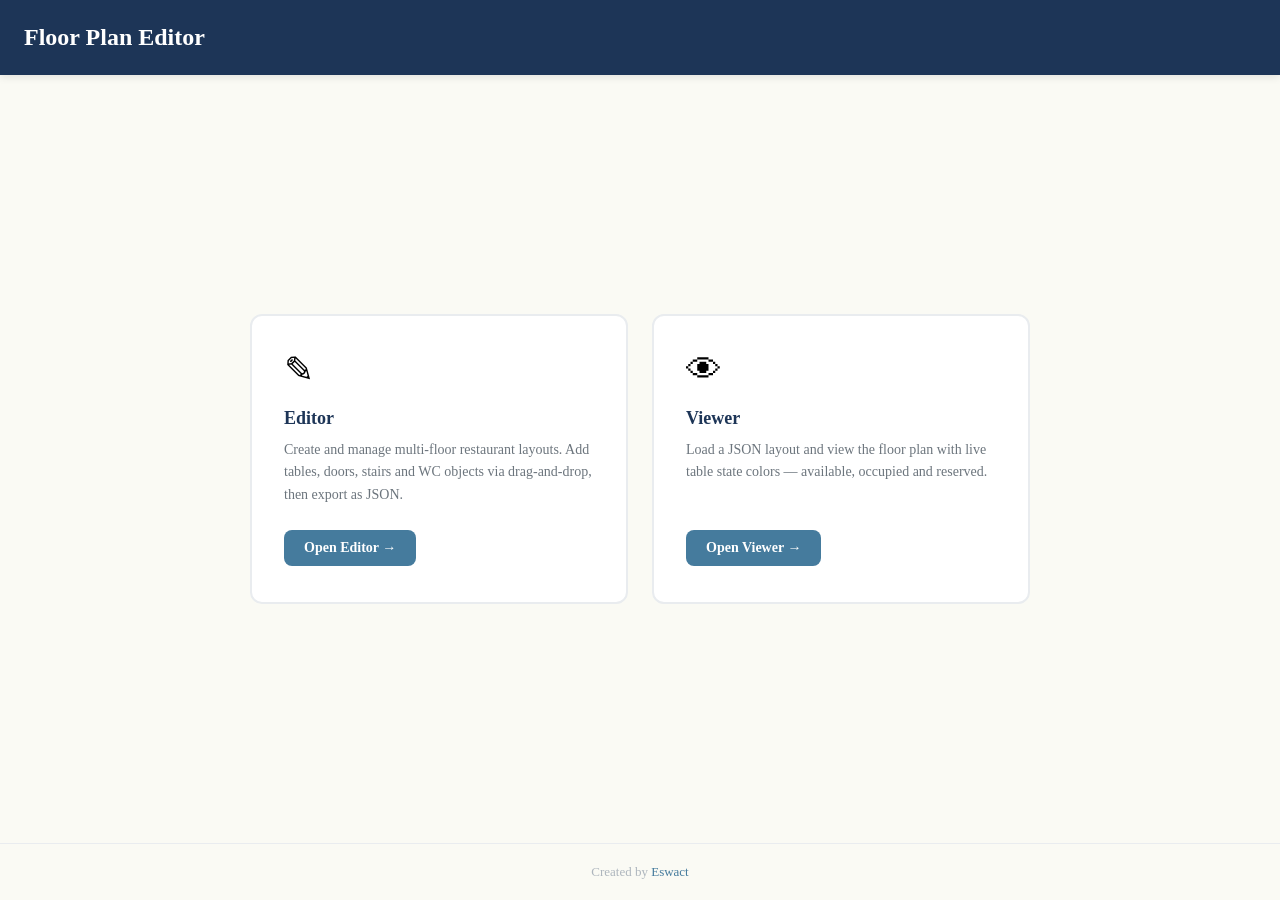
<file: index.html>
<!DOCTYPE html>
<html lang="en">
<head>
  <meta charset="UTF-8" />
  <meta name="viewport" content="width=device-width, initial-scale=1.0" />
  <title>Floor Plan Editor</title>
  <link rel="stylesheet" href="src/shared/global.css" />
  <style>
    .landing-body {
      min-height: 100vh;
      display: flex;
      flex-direction: column;
    }

    .landing-main {
      flex: 1;
      display: flex;
      align-items: center;
      justify-content: center;
      padding: 60px 24px;
    }

    .landing-grid {
      display: grid;
      grid-template-columns: 1fr 1fr;
      gap: 24px;
      width: 100%;
      max-width: 780px;
    }

    .landing-card {
      display: flex;
      flex-direction: column;
      background: white;
      border: 2px solid var(--border-color);
      border-radius: 12px;
      padding: 36px 32px;
      text-decoration: none;
      color: inherit;
      transition: box-shadow 0.2s, transform 0.2s, border-color 0.2s;
    }

    .landing-card:hover {
      border-color: var(--primary-color);
      box-shadow: 0 8px 24px rgba(0, 0, 0, 0.1);
      transform: translateY(-2px);
    }

    .landing-card-icon {
      font-size: 36px;
      margin-bottom: 20px;
      line-height: 1;
    }

    .landing-card-title {
      font-size: 18px;
      font-weight: 700;
      color: var(--dark-color);
      margin-bottom: 10px;
    }

    .landing-card-desc {
      font-size: 14px;
      color: #6c757d;
      line-height: 1.6;
      flex: 1;
    }

    .landing-card-action {
      display: inline-block;
      margin-top: 24px;
      padding: 10px 20px;
      background: var(--primary-color);
      color: white;
      border-radius: 8px;
      font-size: 14px;
      font-weight: 600;
      align-self: flex-start;
    }

    .landing-card:hover .landing-card-action {
      opacity: 0.9;
    }

    .landing-footer {
      text-align: center;
      padding: 20px;
      font-size: 13px;
      color: #adb5bd;
      border-top: 1px solid var(--border-color);
    }

    .landing-footer a {
      color: var(--primary-color);
      text-decoration: none;
    }

    @media (max-width: 560px) {
      .landing-grid {
        grid-template-columns: 1fr;
      }
    }
  </style>
</head>
<body class="landing-body">

  <div class="header">
    <h1>Floor Plan Editor</h1>
  </div>

  <main class="landing-main">
    <div class="landing-grid">

      <a class="landing-card" href="src/modules/create-floor-plan/index.html">
        <div class="landing-card-icon">&#9998;</div>
        <div class="landing-card-title">Editor</div>
        <p class="landing-card-desc">
          Create and manage multi-floor restaurant layouts. Add tables, doors, stairs and WC objects via drag-and-drop, then export as JSON.
        </p>
        <span class="landing-card-action">Open Editor &rarr;</span>
      </a>

      <a class="landing-card" href="src/modules/show-floor-plan/index.html">
        <div class="landing-card-icon">&#128065;</div>
        <div class="landing-card-title">Viewer</div>
        <p class="landing-card-desc">
          Load a JSON layout and view the floor plan with live table state colors — available, occupied and reserved.
        </p>
        <span class="landing-card-action">Open Viewer &rarr;</span>
      </a>

    </div>
  </main>

  <footer class="landing-footer">
    Created by <a href="https://github.com/eswact" target="_blank" rel="noopener noreferrer">Eswact</a>
  </footer>

</body>
</html>
</file>
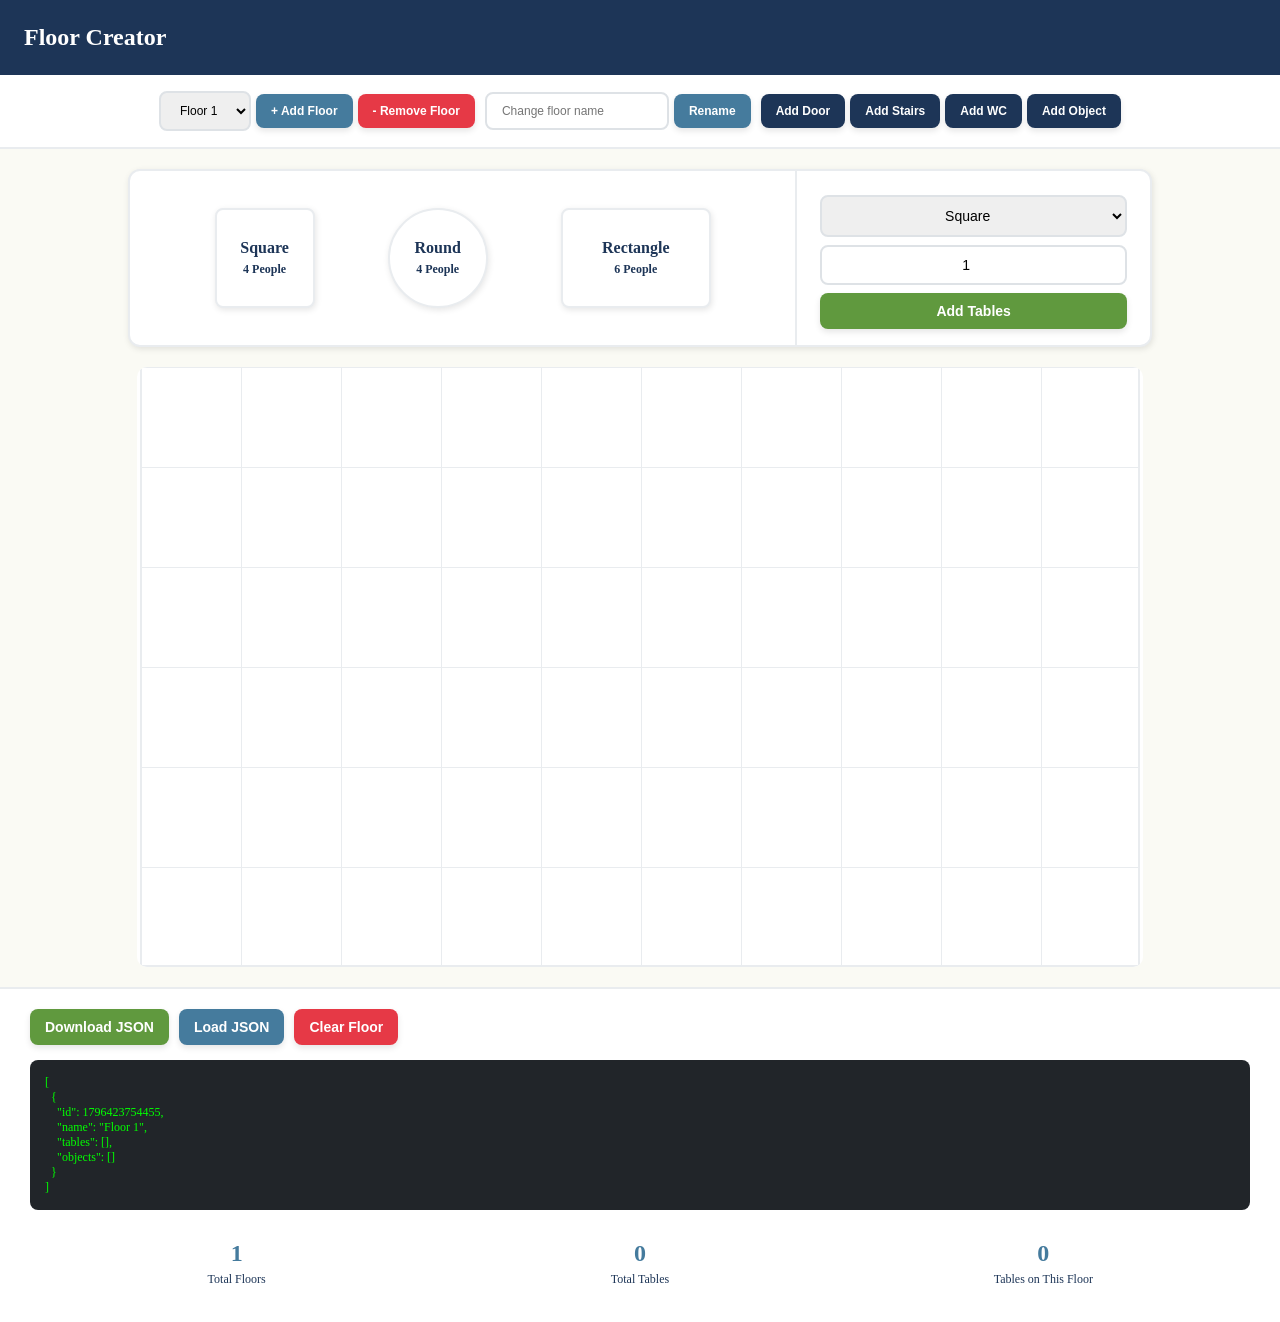
<file: src/modules/create-floor-plan/index.html>
<!DOCTYPE html>
<html lang="en">
  <head>
    <meta charset="UTF-8" />
    <meta name="viewport" content="width=device-width, initial-scale=1.0" />
    <title>Floor Creator</title>
    <link rel="stylesheet" href="../../shared/global.css" />
    <link rel="stylesheet" href="style.css" />
  </head>
  <body>
    <main class="main-container">
        <div class="header">
            <h1>Floor Creator</h1>
        </div>

        <div class="controls">
            <div class="control-group">
                <label>Floor:</label>
                <select id="floorSelect"></select>
                <button id="addFloorBtn">+ Add Floor</button>
                <button id="removeFloorBtn" class="danger">- Remove Floor</button>
            </div>
            <div class="control-group">
                <label>Floor Name:</label>
                <input type="text" id="floorNameInput" placeholder="Change floor name">
                <button id="renameFloorBtn">Rename</button>
            </div>
            <div class="control-group doorAndStairControls">
                <button id="addDoorBtn">Add Door</button>
                <button id="addStairModalBtn">Add Stairs</button>
                <button id="addWcModalBtn">Add WC</button>
                <button id="addObjectModalBtn">Add Object</button>
            </div>
        </div>

        <div class="workspace">
            <div class="sidebar">
                <div class="table-templates-section">
                    <h3>Table Templates</h3>
                    <div class="table-templates">
                        <div class="template-table square" draggable="true"
                            data-shape="square"
                            data-size="4"
                            data-grid-width="1"
                            data-grid-height="1">
                            <div>Square</div>
                            <div class="template-label">4 People</div>
                        </div>
                        <div class="template-table round" draggable="true"
                            data-shape="round"
                            data-size="4"
                            data-grid-width="1"
                            data-grid-height="1">
                            <div>Round</div>
                            <div class="template-label">4 People</div>
                        </div>
                        <div class="template-table rectangle" draggable="true"
                            data-shape="rectangle"
                            data-size="6"
                            data-grid-width="2"
                            data-grid-height="1">
                            <div>Rectangle</div>
                            <div class="template-label">6 People</div>
                        </div>
                    </div>
                </div>
                <div class="multi-table-control-section">
                    <h3>Add Multiple Tables</h3>
                    <div class="multi-table-controls">
                        <select id="multiTableShapeSelect">
                            <option value="square" data-size="4" data-grid-width="1" data-grid-height="1">Square</option>
                            <option value="round" data-size="4" data-grid-width="1" data-grid-height="1">Round</option>
                            <option value="rectangle" data-size="6" data-grid-width="2" data-grid-height="1">Rectangle</option>
                        </select>
                        <input type="number" id="multiTableCountInput" min="1" max="60" value="1" />
                        <button id="addMultiTablesBtn" class="success">Add Tables</button>
                    </div>
                </div>
            </div>

            <div class="canvas-wrapper">
                <div class="canvas-container">
                    <div class="canvas" id="canvas"></div>
                </div>

                <div class="mobile-table-list" id="mobileTableList">
                    <h3 style="margin-bottom: 15px; color: var(--dark-color);">Tables</h3>
                    <div id="mobileTableContainer"></div>
                    <button id="addTableMobileBtn" class="success" style="width: 100%; margin-top: 15px;">
                        + Add Table
                    </button>
                </div>
            </div>
        </div>

        <div class="export-section">
            <div class="export-buttons">
                <button id="exportJsonBtn" class="success">Download JSON</button>
                <button id="importJsonBtn">Load JSON</button>
                <input type="file" id="fileInput" accept=".json" style="display:none">
                <button id="clearFloorBtn" class="danger">Clear Floor</button>
            </div>
            <div class="json-output" id="jsonOutput">JSON output will appear here...</div>
            <div class="stats">
                <div class="stat">
                    <div class="stat-value" id="totalFloors">0</div>
                    <div class="stat-label">Total Floors</div>
                </div>
                <div class="stat">
                    <div class="stat-value" id="totalTables">0</div>
                    <div class="stat-label">Total Tables</div>
                </div>
                <div class="stat">
                    <div class="stat-value" id="currentFloorTables">0</div>
                    <div class="stat-label">Tables on This Floor</div>
                </div>
            </div>
        </div>
    </main>

    <div class="modals" id="propertiesModal">
        <div class="modal-context">
            <div class="modal-header">
                <h3>Table Properties</h3>
                <button class="modal-close" id="closeModalBtn">×</button>
            </div>
            <div class="modal-body">
                <div class="property-group">
                    <label>Table No:</label>
                    <input type="text" id="tableNumberInput" placeholder="e.g. A1, F1, Table-1" maxlength="7">
                </div>
                <div class="property-group">
                    <label>Capacity:</label>
                    <input type="number" id="tableCapacityInput" min="1" max="20">
                </div>
                <div class="property-group">
                    <button id="applyPropertiesBtn" class="success" style="width: 100%;">Apply</button>
                </div>
            </div>
        </div>
    </div>

    <div class="modals" id="addTableModal">
        <div class="modal-context">
            <div class="modal-header">
                <h3>Add Table</h3>
                <button class="modal-close" id="closeAddTableModalBtn">×</button>
            </div>
            <div class="modal-body">
                <p style="color: #6c757d; margin-bottom: 12px; font-size: 14px;">
                    Enter the number of tables to add
                </p>
                <div class="table-count-select">
                    <input type="number" id="autoTableCountInput" min="1" max="60" value="1" style="width: 100%; margin-bottom: 20px;"/>
                </div>

                <p style="color: #6c757d; margin-bottom: 12px; font-size: 14px;">
                    Select the table type to add
                </p>

                <div class="table-type-grid">
                    <button class="table-type-btn" data-shape="square" data-size="4" data-grid-width="1" data-grid-height="1">
                        <div class="table-type-icon square">
                            <span>1</span>
                        </div>
                        <div class="table-type-info">
                            <strong>Square Table</strong>
                            <span>4-seater</span>
                        </div>
                    </button>

                    <button class="table-type-btn" data-shape="round" data-size="4" data-grid-width="1" data-grid-height="1">
                        <div class="table-type-icon round">
                            <span>2</span>
                        </div>
                        <div class="table-type-info">
                            <strong>Round Table</strong>
                            <span>4-seater</span>
                        </div>
                    </button>

                    <button class="table-type-btn" data-shape="rectangle" data-size="6" data-grid-width="2" data-grid-height="1">
                        <div class="table-type-icon rectangle">
                            <span>3</span>
                        </div>
                        <div class="table-type-info">
                            <strong>Rectangle Table</strong>
                            <span>6-seater</span>
                        </div>
                    </button>
                </div>
            </div>
        </div>
    </div>

    <div class="modals" id="addStairModal">
        <div class="modal-context">
            <div class="modal-header">
                <h3>Add Stairs</h3>
                <button class="modal-close" id="closeStairModalBtn">×</button>
            </div>
            <div class="modal-body">
                <div class="property-group">
                    <label>Width (Grid):</label>
                    <input type="number" id="stairWidthInput" min="1" max="10" value="2" />
                </div>
                <div class="property-group">
                    <label>Height (Grid):</label>
                    <input type="number" id="stairHeightInput" min="1" max="6" value="2" />
                </div>
                <div class="property-group">
                    <button id="addStairBtn" class="success" style="width: 100%;">Add Stairs</button>
                </div>
            </div>
        </div>
    </div>

    <div class="modals" id="addWcModal">
        <div class="modal-context">
            <div class="modal-header">
                <h3>Add WC</h3>
                <button class="modal-close" id="closeWcModalBtn">×</button>
            </div>
            <div class="modal-body">
                <div class="property-group">
                    <label>Width (Grid):</label>
                    <input type="number" id="wcWidthInput" min="1" max="10" value="2" />
                </div>
                <div class="property-group">
                    <label>Height (Grid):</label>
                    <input type="number" id="wcHeightInput" min="1" max="6" value="2" />
                </div>
                <div class="property-group">
                    <button id="addWcBtn" class="success" style="width: 100%;">Add WC</button>
                </div>
            </div>
        </div>
    </div>

    <div class="modals" id="addCustomObjectModal">
        <div class="modal-context">
            <div class="modal-header">
                <h3>Add Custom Object</h3>
                <button class="modal-close" id="closeCustomObjectModalBtn">×</button>
            </div>
            <div class="modal-body">
                <div class="property-group">
                    <label>Object Name:</label>
                    <input type="text" id="customObjectNameInput" />
                </div>
                <div class="property-group">
                    <label>Width (Grid):</label>
                    <input type="number" id="customObjectWidthInput" min="1" max="10" value="2" />
                </div>
                <div class="property-group">
                    <label>Height (Grid):</label>
                    <input type="number" id="customObjectHeightInput" min="1" max="6" value="2" />
                </div>
                <div class="property-group">
                    <button id="addCustomObjectBtn" class="success" style="width: 100%;">Add Custom Object</button>
                </div>
            </div>
        </div>
    </div>

    <script type="module" src="script.js"></script>
  </body>
</html>
</file>
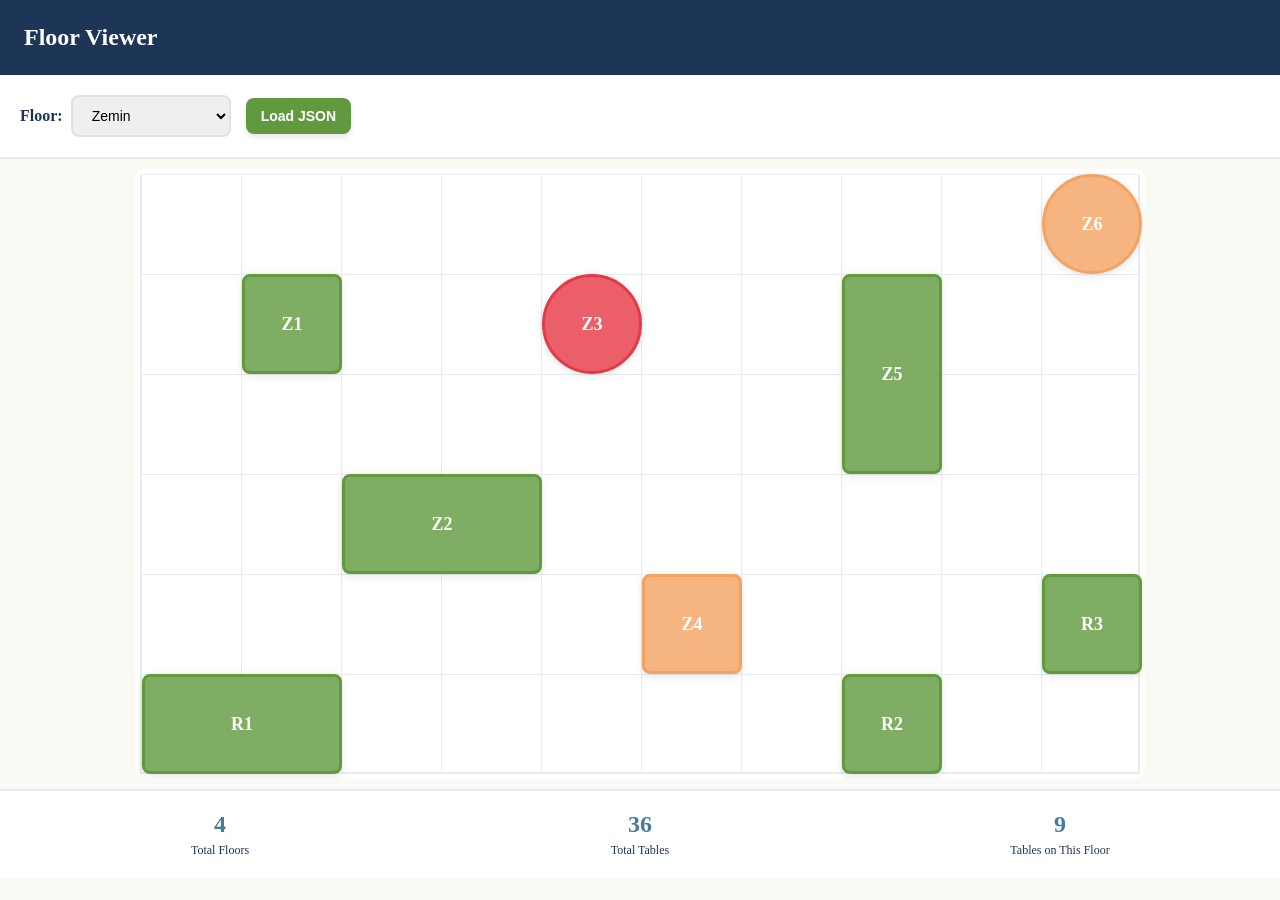
<file: src/modules/show-floor-plan/index.html>
<!DOCTYPE html>
<html lang="en">
<head>
  <meta charset="UTF-8">
  <meta name="viewport" content="width=device-width, initial-scale=1.0">
  <title>Floor Viewer</title>
  <link rel="stylesheet" href="../../shared/global.css">
  <link rel="stylesheet" href="style.css">
</head>
<body>
  <div class="main-container">
    <div class="header">
      <h1>Floor Viewer</h1>
    </div>

    <div class="controls">
      <div class="control-group">
        <label>Floor:</label>
        <select id="floorSelect">
          <option value="">Please load a JSON file</option>
        </select>
      </div>
      <div class="control-group">
        <button id="loadJsonBtn" class="success">Load JSON</button>
        <input type="file" id="fileInput" accept=".json">
      </div>
    </div>

    <div class="workspace">
      <div class="canvas-wrapper">
        <div class="canvas-container">
          <div class="canvas" id="canvas"></div>
        </div>

        <div class="mobile-table-list" id="mobileTableList">
          <h3>Tables</h3>
          <div id="mobileTableContainer">
            <div class="empty-state">
              <p>No JSON loaded yet</p>
            </div>
          </div>
        </div>
      </div>
    </div>

    <div class="stats">
      <div class="stat">
        <div class="stat-value" id="totalFloors">0</div>
        <div class="stat-label">Total Floors</div>
      </div>
      <div class="stat">
        <div class="stat-value" id="totalTables">0</div>
        <div class="stat-label">Total Tables</div>
      </div>
      <div class="stat">
        <div class="stat-value" id="currentFloorTables">0</div>
        <div class="stat-label">Tables on This Floor</div>
      </div>
    </div>
  </div>

  <script type="module" src="script.js"></script>
</body>
</html>
</file>
<file: src/shared/global.css>
/* ============================================================
   SHARED STYLES — Floor Plan Editor
   ============================================================ */

:root {
  --primary-color: #457b9d;
  --secondary-color: #a8dadc;
  --success-color: #60993e;
  --success-color-75: #60993ecd;
  --danger-color: #e63946;
  --danger-color-75: #e63946cd;
  --warn-color: #f4a261;
  --warn-color-75: #f4a261cd;
  --light-color: #fafaf4;
  --dark-color: #1d3557;
  --border-color: #e9ecef;
}

*, *::before, *::after {
  box-sizing: border-box;
  margin: 0;
  padding: 0;
  list-style: none;
  text-decoration: none;
}

body {
  font-family: "Times", "Times New Roman", "Georgia", serif;
  background: var(--light-color);
  min-height: 100vh;
}

.main-container {
  width: 100%;
  margin: 0 auto;
  background: var(--light-color);
}

/* ---- Header ---- */

.header {
  background-color: var(--dark-color);
  color: white;
  padding: 24px;
  box-shadow: 0 2px 8px rgba(0, 0, 0, 0.1);
}

.header h1 {
  font-size: 24px;
  font-weight: 600;
}

/* ---- Controls ---- */

.controls {
  background: white;
  padding: 20px;
  border-bottom: 2px solid var(--border-color);
  display: flex;
  flex-wrap: wrap;
  align-items: center;
}

.control-group {
  display: flex;
  align-items: center;
  margin-right: 15px;
}

.control-group:last-child {
  margin-right: 0;
}

label {
  font-weight: 600;
  color: var(--dark-color);
}

/* ---- Form elements ---- */

select,
input,
button {
  padding: 10px 15px;
  border: 2px solid #dee2e6;
  border-radius: 8px;
  font-size: 14px;
  transition: all 0.3s;
}

select:focus,
input:focus {
  outline: none;
  border-color: var(--primary-color);
}

button {
  background: var(--primary-color);
  color: white;
  border: none;
  cursor: pointer;
  font-weight: 600;
  box-shadow: 0 3px 6px rgba(0, 0, 0, 0.1);
}

button:hover {
  opacity: 0.9;
  transform: translateY(-1px);
  box-shadow: 0 5px 15px rgba(0, 0, 0, 0.2);
}

button.danger  { background: var(--danger-color); }
button.success { background: var(--success-color); }

/* ---- Workspace ---- */

.workspace {
  display: flex;
  justify-content: center;
  padding: 30px;
}

/* ---- Canvas ---- */

.canvas-wrapper {
  display: flex;
  flex-direction: column;
  align-items: center;
  justify-content: center;
  width: 1036px;
  height: 636px;
}

.canvas-container {
  background: white;
  border: 3px solid var(--border-color);
  border-radius: 10px;
  position: relative;
  overflow: auto;
  width: 100%;
  height: 100%;
  display: flex;
  flex-direction: column;
  align-items: center;
  justify-content: center;
}

.canvas {
  width: 100%;
  height: 100%;
  border: 2px solid var(--border-color);
  border-top: none;
  background-image:
    repeating-linear-gradient(0deg,   transparent, transparent 99px, var(--border-color) 99px, var(--border-color) 100px),
    repeating-linear-gradient(90deg,  transparent, transparent 99px, var(--border-color) 99px, var(--border-color) 100px);
  background-size: 100px 100px;
  position: relative;
}

/* ---- Table Element ---- */

.table-element {
  position: absolute;
  background: white;
  border: 3px solid var(--primary-color);
  border-radius: 8px;
  display: flex;
  flex-direction: column;
  align-items: center;
  justify-content: center;
  text-align: center;
  font-weight: bold;
  color: var(--primary-color);
  font-size: 18px;
  transition: all 0.2s;
  box-shadow: 0 2px 8px rgba(0, 0, 0, 0.1);
  user-select: none;
}

.table-element:hover {
  border-color: var(--secondary-color);
  color: var(--secondary-color);
  box-shadow: 0 5px 15px rgba(0, 0, 0, 0.2);
  z-index: 10;
}

.table-element.round { border-radius: 50%; }

.table-element .table-no {
  font-weight: bold;
  font-size: 18px;
}

.table-element .table-desc {
  font-weight: normal;
  font-size: 12px;
  color: var(--dark-color);
  margin-top: 6px;
}

/* Table state colors */
.table-element.available {
  background-color: var(--success-color-75);
  border-color: var(--success-color);
  color: white;
}

.table-element.occupied {
  background-color: var(--danger-color-75);
  border-color: var(--danger-color);
  color: white;
}

.table-element.reserved {
  background-color: var(--warn-color-75);
  border-color: var(--warn-color);
  color: white;
}

/* ---- Stats ---- */

.stats {
  display: flex;
  background: white;
}

.stat {
  flex: 1;
  text-align: center;
  margin-right: 20px;
}

.stat:last-child { margin-right: 0; }

.stat-value {
  font-size: 24px;
  font-weight: bold;
  color: var(--primary-color);
}

.stat-label {
  font-size: 12px;
  color: var(--dark-color);
  margin-top: 5px;
}

/* ---- Mobile table list ---- */

.mobile-table-list { display: none; }

.mobile-table-item {
  background: white;
  padding: 15px;
  margin-bottom: 10px;
  border-radius: 8px;
  border: 2px solid var(--border-color);
  display: flex;
  justify-content: space-between;
  align-items: center;
}

.mobile-table-info { flex: 1; }

.mobile-table-info h4 {
  color: var(--primary-color);
  margin-bottom: 5px;
}

.mobile-table-info p {
  font-size: 13px;
  color: #6c757d;
}

/* ---- Object Elements ---- */

.object-element {
  position: absolute;
  border: 3px solid transparent;
  border-radius: 4px;
  display: flex;
  align-items: center;
  justify-content: center;
  font-weight: 700;
  font-size: 20px;
  text-align: center;
  transition: all 0.2s;
  user-select: none;
  touch-action: none;
}

.object-element:hover {
  border-color: #333;
  box-shadow: 0 5px 15px rgba(0, 0, 0, 0.2);
  z-index: 10;
}

.object-element img {
  width: 90%;
  height: 90%;
  object-fit: contain;
}

/* Paths relative to src/shared/ → src/assets/images/ */
.object-element.door {
  border-color: #333;
  background-color: #777;
  background-image: url("../assets/images/door-bg.png");
  background-repeat: repeat;
  background-size: contain;
  color: white;
}

.object-element.stair {
  border-color: #ccc;
  background-color: #fff;
  background-image: url("../assets/images/stairs-bg.png");
  background-size: contain;
  background-repeat: repeat;
}

.object-element.wc {
  border-color: #ccccdf;
  background-color: #e3f2fd;
  background-image: url("../assets/images/wc-bg.png");
  background-size: contain;
  background-repeat: repeat;
}

.object-element.custom {
  border-color: var(--border-color);
  background-color: var(--dark-color);
  color: white;
}

/* ---- Toast ---- */

.toast-container {
  position: fixed;
  bottom: 24px;
  right: 24px;
  display: flex;
  flex-direction: column;
  gap: 10px;
  z-index: 99999;
  pointer-events: none;
}

.toast {
  padding: 12px 20px;
  border-radius: 8px;
  font-size: 14px;
  font-weight: 600;
  color: white;
  box-shadow: 0 4px 16px rgba(0, 0, 0, 0.2);
  opacity: 0;
  transform: translateY(12px);
  transition: opacity 0.25s ease, transform 0.25s ease;
  max-width: 320px;
}

.toast.toast-visible {
  opacity: 1;
  transform: translateY(0);
}

.toast.toast-success { background: var(--success-color); }
.toast.toast-error   { background: var(--danger-color); }

/* ---- Empty state ---- */

.empty-state {
  text-align: center;
  padding: 40px;
  color: #6c757d;
}

.empty-state p {
  margin-bottom: 20px;
  font-size: 16px;
}

/* ---- Responsive ---- */

@media screen and (max-width: 1440px) {
  .workspace {
    padding: 10px 0;
    flex-direction: column;
    align-items: center;
  }

  .canvas-wrapper {
    border: none;
    width: 1010px;
    height: 610px;
  }

  .canvas-container {
    width: 100%;
    height: 100%;
    border: none;
  }
}

@media screen and (max-width: 1000px) {
  .workspace {
    flex-direction: column;
    padding: 0;
  }

  .canvas-wrapper {
    width: 100%;
    height: auto;
    padding: 0;
    border: none;
  }

  .canvas-container { display: none; }

  .mobile-table-list {
    width: 100%;
    display: block !important;
    padding: 15px;
  }

  .stats {
    flex-wrap: wrap;
    padding: 15px;
  }

  .stat { min-width: 45%; }
}
</file>
<file: src/modules/create-floor-plan/style.css>
:root {
  --primary-color: #457B9D;
  --secondary-color: #A8DADC;
  --success-color: #60993E;
  --danger-color: #E63946;
  --light-color: #FAFAF4;
  --dark-color: #1D3557;
  --border-color: #e9ecef;
}

*, *::before, *::after {
  box-sizing: border-box;
  margin: 0;
  padding: 0;
  list-style: none;
  text-decoration: none;
}

body {
  font-family: "Times", "Times New Roman", "Georgia", serif;
  background: var(--light-color);
  min-height: 100vh;
}

.main-container {
  width: 100%;
  margin: 0 auto;
  background: var(--light-color);
  overflow: hidden;
}

.header {
  background-color: var(--dark-color);
  color: white;
  padding: 24px;
  display: flex;
  justify-content: space-between;
  align-items: center;
  box-shadow: 0 2px 8px rgba(0, 0, 0, 0.1);
}

.header h1 {
  font-size: 24px;
  font-weight: 600;
}

.controls {
  background: white;
  padding: 20px 30px;
  border-bottom: 2px solid var(--border-color);
  display: flex;
  flex-wrap: wrap;
  align-items: center;
}

.control-group {
  display: flex;
  align-items: center;
  margin-right: 20px;
}

.control-group label, .control-group select, .control-group input, .control-group button {
  margin-right: 10px;
}
.control-group label:last-child, .control-group select:last-child, .control-group input:last-child, .control-group button:last-child {
  margin-right: 0;
}

.control-group:last-child {
  margin-right: 0;
}
.control-group:last-child button {
  background-color: var(--dark-color);
}

label {
  font-weight: 600;
  color: var(--dark-color);
}

select,
input,
button {
  padding: 10px 15px;
  border: 2px solid #dee2e6;
  border-radius: 8px;
  font-size: 14px;
  transition: all 0.3s;
}

select:focus,
input:focus {
  outline: none;
  border-color: var(--primary-color);
}

button {
  background: var(--primary-color);
  color: white;
  border: none;
  cursor: pointer;
  font-weight: 600;
  box-shadow: 0 3px 6px rgba(0, 0, 0, 0.1);
}

button:hover {
  opacity: 0.9;
  transform: translateY(-1px);
  box-shadow: 0 5px 15px rgba(0, 0, 0, 0.2);
}

button.danger {
  background: var(--danger-color);
}

button.success {
  background: var(--success-color);
}

.workspace {
  display: flex;
  justify-content: center;
  padding: 30px;
  margin: 10px 0;
}

.sidebar {
  width: 220px;
  background: white;
  margin-right: 20px;
  /* padding: 20px; */
  border-radius: 12px;
  display: flex;
  flex-direction: column;
  align-items: center;
  border: 2px solid var(--border-color);
  box-shadow: 1px 2px 6px rgba(0, 0, 0, 0.1);
}

.table-templates-section, .multi-table-control-section {
  width: 100%;
  padding: 16px 20px;
  display: flex;
  flex-direction: column;
  justify-content: center;
  align-items: center;
}
.table-templates-section h3, .multi-table-control-section h3 {
  margin-bottom: 8px;
}
.multi-table-control-section {
  border-top: 2px solid var(--border-color);
}
.multi-table-control-section select, .multi-table-control-section input, .multi-table-control-section button {
  width: 100%;
  text-align: center;
  margin-top: 8px;
} 

.sidebar h3 {
  color: var(--dark-color);
  font-size: 20px;
  font-weight: 700;
}

.table-templates {
  height: 100%;
  display: flex;
  flex-direction: column;
  align-items: center;
  justify-content: space-around;
  padding: 8px 0;
}

.template-table {
  touch-action: none;
  -webkit-user-select: none;
  user-select: none;
  background: white;
  border: 2px solid var(--border-color);
  border-radius: 8px;
  padding: 15px;
  text-align: center;
  cursor: grab;
  transition: all 0.3s;
  font-weight: 600;
  color: var(--dark-color);
  position: relative;
  box-shadow: 1px 2px 6px rgba(0, 0, 0, 0.1);
  margin: 0 auto 20px auto;
}
.template-table:last-child {
  margin-bottom: 0;
}

.template-table:hover {
  border-color: var(--primary-color);
  transform: scale(1.025);
  box-shadow: 0 5px 15px rgba(0, 0, 0, 0.1);
}

.template-table.round {
  border-radius: 50%;
  width: 100px;
  height: 100px;
  display: flex;
  align-items: center;
  justify-content: center;
  flex-direction: column;
  padding: 10px;
}

.template-table.square {
  width: 100px;
  height: 100px;
  display: flex;
  align-items: center;
  justify-content: center;
  flex-direction: column;
  padding: 10px;
}

.template-table.rectangle {
  width: 150px;
  height: 100px;
  display: flex;
  align-items: center;
  justify-content: center;
  flex-direction: column;
  padding: 10px;
}

.template-table .template-label {
  font-size: 12px;
  margin-top: 5px;
}

.template-table:active {
  transform: scale(0.95);
}
.table-element.dragging {
  opacity: 0.6;
  cursor: grabbing;
  z-index: 100;
  transition: none;
}

.canvas-wrapper {
  /* flex: 1; */
  display: flex;
  flex-direction: column;
  align-items: center;
  justify-content: center;
  width: 1036px;
  height: 636px;
}

.canvas-container {
  background: white;
  border: 3px solid var(--border-color);
  border-radius: 10px;
  position: relative;
  overflow: auto;
  width: 100%;
  height: 100%;
  display: flex;
  flex-direction: column;
  align-items: center;
  justify-content: center;
}

.canvas {
  width: 100%;
  height: 100%;
  border: 2px solid var(--border-color);
  border-top: none;
  background-image: repeating-linear-gradient(
      0deg,
      transparent,
      transparent 99px,
      var(--border-color) 99px,
      var(--border-color) 100px
    ),
    repeating-linear-gradient(
      90deg,
      transparent,
      transparent 99px,
      var(--border-color) 99px,
      var(--border-color) 100px
    );
  background-size: 100px 100px; /* Each cell 100px */
  position: relative;
}

.table-element {
  touch-action: none;
  -webkit-user-select: none;
  user-select: none;
  position: absolute;
  background: white;
  border: 3px solid var(--primary-color);
  border-radius: 8px;
  display: flex;
  flex-direction: column;
  align-items: center;
  justify-content: center;
  text-align: center;
  cursor: move;
  font-weight: bold;
  color: var(--primary-color);
  font-size: 18px;
  transition: all 0.2s;
  box-shadow: 0 2px 8px rgba(0, 0, 0, 0.1);
  user-select: none;
}

.table-element:hover {
  border-color: var(--secondary-color);
  color: var(--secondary-color);
  box-shadow: 0 5px 15px rgba(0, 0, 0, 0.2);
  z-index: 10;
}

.table-element.selected {
  border-color: var(--success-color);
  color: var(--success-color);
  box-shadow: 0 5px 20px rgba(0, 0, 0, 0.3);
  z-index: 15;
}

.table-element.dragging {
  opacity: 0.6;
  cursor: grabbing;
  z-index: 100;
}

.table-element.round {
  border-radius: 50%;
}

.table-element .delete-btn, .object-element .delete-btn {
  position: absolute;
  top: -10px;
  right: -10px;
  background: var(--danger-color);
  color: white;
  border: none;
  border-radius: 50%;
  width: 24px;
  height: 24px;
  font-size: 14px;
  cursor: pointer;
  display: none;
  align-items: center;
  justify-content: center;
  padding: 0;
  line-height: 1;
}

.table-element .delete-btn::before, .object-element .delete-btn::before {
    content: '';
    position: absolute;
    top: -5px;
    right: -5px;
    bottom: -5px;
    left: -5px;
    border-radius: 50%;
}

.table-element:hover .delete-btn, .object-element:hover .delete-btn {
  display: flex;
}

.table-element .rotate-btn {
  position: absolute;
  top: -10px;
  left: -10px;
  background: var(--primary-color);
  color: white;
  border: none;
  border-radius: 50%;
  width: 24px;
  height: 24px;
  font-size: 12px;
  cursor: pointer;
  display: none;
  align-items: center;
  justify-content: center;
  padding: 0;
}

.table-element:hover .rotate-btn {
  display: flex;
}

.table-element .table-no {
  font-weight: bold;
  font-size: 18px;
}
.table-element .table-desc {
  font-weight: normal;
  font-size: 12px;
  color: var(--dark-color);
  margin-top: 6px;
}

.export-section {
  padding: 20px 30px;
  background: white;
  border-top: 2px solid var(--border-color);
}

.export-buttons {
  display: flex;
  margin-bottom: 15px;
}
.export-buttons button {
  margin-right: 10px;
}
.export-buttons button:last-child {
  margin-right: 0;
}

.json-output {
  background: #212529;
  color: #0f0;
  padding: 15px;
  border-radius: 8px;
  font-size: 12px;
  max-height: 200px;
  overflow-y: auto;
  white-space: pre-wrap;
  word-wrap: break-word;
}

.stats {
  display: flex;
  margin-top: 15px;
  padding: 15px;
  background: white;
  border-radius: 8px;
}

.stat {
  flex: 1;
  text-align: center;
  margin-right: 20px;
}
.stat:last-child {
  margin-right: 0;
}

.stat-value {
  font-size: 24px;
  font-weight: bold;
  color: var(--primary-color);
}

.stat-label {
  font-size: 12px;
  color: var(--dark-color);
  margin-top: 5px;
}

/* Modal */
.modals {
  position: fixed;
  top: 0;
  left: 0;
  width: 100%;
  height: 100%;
  background: rgba(0, 0, 0, 0.5);
  display: none;
  align-items: center;
  justify-content: center;
  z-index: 1000;
  backdrop-filter: blur(4px);
}

.modals.active {
  display: flex;
  animation: fadeIn 0.3s ease;
}

@keyframes fadeIn {
  from {
    opacity: 0;
  }
  to {
    opacity: 1;
  }
}

.modal-context {
  background: white;
  border-radius: 16px;
  box-shadow: 0 20px 60px rgba(0, 0, 0, 0.3);
  width: 90%;
  max-width: 500px;
  overflow: hidden;
  animation: slideUp 0.3s ease;
}

@keyframes slideUp {
  from {
    transform: translateY(50px);
    opacity: 0;
  }
  to {
    transform: translateY(0);
    opacity: 1;
  }
}

.modal-header {
  background: var(--dark-color);
  color: white;
  padding: 20px 24px;
  display: flex;
  justify-content: space-between;
  align-items: center;
}

.modal-header h3 {
  font-size: 20px;
  font-weight: 600;
  margin: 0;
}

.modal-close {
  background: transparent;
  border: none;
  color: white;
  font-size: 28px;
  cursor: pointer;
  padding: 0;
  width: 32px;
  height: 32px;
  display: flex;
  align-items: center;
  justify-content: center;
  border-radius: 50%;
  transition: all 0.2s;
}

.modal-close:hover {
  background: rgba(255, 255, 255, 0.1);
  transform: rotate(90deg);
}

.modal-body {
  padding: 24px;
}

.property-group {
  margin-bottom: 20px;
}

.property-group:last-child {
  margin-bottom: 0;
}

.property-group label {
  display: block;
  margin-bottom: 8px;
  font-size: 14px;
  font-weight: 600;
  color: var(--dark-color);
}

.property-group input {
  width: 100%;
  padding: 12px 16px;
  border: 2px solid var(--border-color);
  border-radius: 8px;
  font-size: 16px;
  transition: all 0.3s;
}

.property-group input:focus {
  border-color: var(--primary-color);
  outline: none;
  box-shadow: 0 0 0 3px rgba(69, 123, 157, 0.1);
}

.property-group input:read-only {
  background: #f8f9fa;
  cursor: not-allowed;
}

.property-group button {
  padding: 12px 24px;
  font-size: 16px;
  border-radius: 8px;
  font-weight: 600;
}

.modals::before {
  content: '';
  position: absolute;
  top: 0;
  left: 0;
  width: 100%;
  height: 100%;
  z-index: -1;
}

@media screen and (max-width: 1440px) {
  .workspace {
    padding: 10px 0;
    flex-direction: column;
    align-items: center;
  }
  .workspace .sidebar {
    flex-direction: row;
    width: 100%;
    max-width: 1024px;
    margin-right: 0;
    margin-bottom: 20px;
  }
  .workspace h3 {
    display: none;
  }
  .workspace .sidebar .table-templates {
    width: 100%;
    flex-direction: row;
    align-items: center;
    padding: 4px 28px;
  }
  .workspace .sidebar .table-templates-section {
    flex: 2;
  }
  .workspace .sidebar .multi-table-control-section {
    flex: 1;
    border-top: none;
    border-left: 2px solid var(--border-color);
  }
  .workspace .sidebar .table-templates .template-table {
    margin: 0;
  }
  .canvas-wrapper {
    border: none;
    width: 1006px;
    height: 600px;
  }
  .canvas-container {
    width: 100%;
    height: 100%;
    border: none;
  }
  .controls {
    width: 100%;
    padding: 16px;
    align-items: center;
    justify-content: center;
  }
  .control-group {
    margin-right: 10px;
  }
  .control-group label {
    display: none;
  }
  .control-group select,
  .control-group input,
  .control-group button {
    font-size: 12px;
    margin-right: 5px;
  }
}


/* Mobile - List Mod */
.mobile-table-list {
  display: none;
}

@media screen and (max-width: 1000px) {
  .workspace {
    flex-direction: column;
    padding: 0;
  }

  .control-group:first-child {
    margin-bottom: 10px;
  }

  .doorAndStairControls {
    display: none;
  }

  .canvas-wrapper {
    width: 100%;
    height: auto;
    padding: 0;
    border: none;
  }
  
  .canvas-container {
    display: none;
  }
  
  .sidebar {
    display: none;
    /* width: 100%;
    border-radius: 0;
    padding: 15px; */
  }
  
  .table-templates {
    flex-direction: row;
    justify-content: space-around;
    padding: 10px 0;
  }
  
  .template-table {
    transform: scale(0.9);
  }
  
  .mobile-table-list {
    width: 100%;
    display: block !important;
    padding: 15px;
  }
  
  .mobile-table-item {
    background: white;
    padding: 15px;
    margin-bottom: 10px;
    border-radius: 8px;
    border: 2px solid var(--border-color);
    display: flex;
    justify-content: space-between;
    align-items: center;
  }
  
  .mobile-table-info {
    flex: 1;
  }
  
  .mobile-table-info h4 {
    color: var(--primary-color);
    margin-bottom: 5px;
  }
  
  .mobile-table-info p {
    font-size: 13px;
    color: #6c757d;
  }

  .export-buttons button {
    margin-right: 0;
    margin-bottom: 10px;
  }
  
  .mobile-table-actions {
    display: flex;
  }
  
  .mobile-table-actions button {
    padding: 6px 10px;
    font-size: 8px;
    margin-right: 8px;
  }
  .mobile-table-actions button:last-child {
    margin-right: 0;
  }

  .mobile-table-actions button svg {
    fill: white;
    width: 24px;
  }
  
  .properties-panel .modal-context {
    width: 95%;
    max-width: 100%;
    margin: 10px;
  }
  
  .stats {
    flex-wrap: wrap;
  }
  
  .stat {
    min-width: 45%;
  }
  
  .export-section {
    padding: 15px;
  }
  
  .export-buttons {
    flex-direction: column;
  }
  
  .export-buttons button {
    width: 100%;
  }
  
  .json-output {
    font-size: 10px;
    max-height: 150px;
  }
}

.table-type-grid {
  display: flex;
  flex-direction: column;
}

.table-type-btn {
  width: 100%;
  padding: 14px;
  background: white;
  border: 2px solid var(--border-color);
  border-radius: 12px;
  display: flex;
  align-items: center;
  cursor: pointer;
  transition: all 0.3s;
  text-align: left;
  margin-bottom: 12px;
}
.table-type-btn:last-child {
  margin-bottom: 0;
}

.table-type-btn:hover {
  border-color: var(--primary-color);
  background: rgba(69, 123, 157, 0.05);
}

.table-type-btn:active {
  transform: scale(1.05);
}

.table-type-icon {
  width: 60px;
  height: 60px;
  background: var(--light-color);
  border: 3px solid var(--primary-color);
  border-radius: 8px;
  display: flex;
  align-items: center;
  justify-content: center;
  font-size: 24px;
  font-weight: bold;
  color: var(--primary-color);
  flex-shrink: 0;
  transition: all 0.3s;
  margin-right: 16px;
}

.table-type-icon.round {
  border-radius: 50%;
}

.table-type-icon.rectangle {
  width: 70px;
}

.table-type-btn:hover .table-type-icon {
  background: var(--primary-color);
  color: white;
  transform: scale(1.05);
  font-size: 20px;
}

.table-type-info {
  flex: 1;
  display: flex;
  flex-direction: column;
}

.table-type-info strong {
  color: var(--dark-color);
  font-size: 15px;
  font-weight: 600;
  margin-bottom: 6px;
}

.table-type-info span {
  color: #6c757d;
  font-size: 12px;
}

/* Object Elements (Door & Stair) */
.object-element {
  position: absolute;
  border: 3px solid transparent;
  border-radius: 4px;
  display: flex;
  align-items: center;
  justify-content: center;
  cursor: move;
  font-weight: bold;
  transition: all 0.2s;
  user-select: none;
  touch-action: none;
  font-size: 20px;
  font-weight: 700;
  text-align: center;
}

.object-element:hover {
  border-color: #333;
  box-shadow: 0 5px 15px rgba(0, 0, 0, 0.2);
  z-index: 10;
}

.object-element img {
  width: 90%;
  height: 90%;
  object-fit: contain;
}

.object-element.door {
  border-color: #333;
  background-repeat: repeat;
  background-size: contain;
  background-color: #777;
  color: white;
  background-image: url("../../assets/images/door-bg.png");
}

.object-element.stair {
  border-color: #ccc;
  background-color: #fff;
  background-size: contain;
  background-repeat: repeat;
  background-image: url("../../assets/images/stairs-bg.png");
}

.object-element.wc {
  border-color: #ccccdf;
  background-color: #e3f2fd;
  background-image: url("../../assets/images/wc-bg.png");
  background-size: contain;
  background-repeat: repeat;
}

.object-element.custom {
  border-color: var(--border-color);
  background-color: var(--dark-color);
  color: white;
}

.object-element.dragging {
  opacity: 0.6;
  cursor: grabbing;
  z-index: 100;
}
</file>
<file: src/modules/show-floor-plan/style.css>
:root {
  --primary-color: #457b9d;
  --secondary-color: #a8dadc;
  --success-color: #60993e;
  --success-color-75: #60993ecd;
  --danger-color: #e63946;
  --danger-color-75: #e63946cd;
  --warn-color: #f4a261;
  --warn-color-75: #f4a261cd;
  --light-color: #fafaf4;
  --dark-color: #1d3557;
  --border-color: #e9ecef;
}

* {
  box-sizing: border-box;
  margin: 0;
  padding: 0;
}

body {
  font-family: "Times", "Times New Roman", "Georgia", serif;
  background: var(--light-color);
  min-height: 100vh;
}

.main-container {
  width: 100%;
  margin: 0 auto;
  background: var(--light-color);
}

.header {
  background-color: var(--dark-color);
  color: white;
  padding: 24px;
  box-shadow: 0 2px 8px rgba(0, 0, 0, 0.1);
}

.header h1 {
  font-size: 24px;
  font-weight: 600;
}

.controls {
  background: white;
  padding: 20px;
  border-bottom: 2px solid var(--border-color);
  display: flex;
  flex-wrap: wrap;
  align-items: center;
}

.control-group {
  display: flex;
  align-items: center;
  margin-right: 15px;
}

.control-group:last-child {
  margin-right: 0;
}

.control-group label {
  margin-right: 8px;
}

label {
  font-weight: 600;
  color: var(--dark-color);
}

select,
button {
  padding: 10px 15px;
  border: 2px solid #dee2e6;
  border-radius: 8px;
  font-size: 14px;
  transition: all 0.3s;
}

select:focus {
  outline: none;
  border-color: var(--primary-color);
}

button {
  background: var(--primary-color);
  color: white;
  border: none;
  cursor: pointer;
  font-weight: 600;
  box-shadow: 0 3px 6px rgba(0, 0, 0, 0.1);
}

button:hover {
  opacity: 0.9;
  transform: translateY(-1px);
  box-shadow: 0 5px 15px rgba(0, 0, 0, 0.2);
}

button.success {
  background: var(--success-color);
}

.workspace {
  display: flex;
  justify-content: center;
  padding: 30px;
}

.canvas-wrapper {
  display: flex;
  flex-direction: column;
  align-items: center;
  justify-content: center;
  width: 1036px;
  height: 636px;
}

.canvas-container {
  background: white;
  border: 3px solid var(--border-color);
  border-radius: 10px;
  position: relative;
  overflow: auto;
  width: 100%;
  height: 100%;
  display: flex;
  flex-direction: column;
  align-items: center;
  justify-content: center;
}

.canvas {
  width: 100%;
  height: 100%;
  border: 2px solid var(--border-color);
  border-top: none;
  background-image: repeating-linear-gradient(
      0deg,
      transparent,
      transparent 99px,
      var(--border-color) 99px,
      var(--border-color) 100px
    ),
    repeating-linear-gradient(
      90deg,
      transparent,
      transparent 99px,
      var(--border-color) 99px,
      var(--border-color) 100px
    );
  background-size: 100px 100px;
  position: relative;
}

.table-element {
  position: absolute;
  background: white;
  border: 3px solid var(--primary-color);
  border-radius: 8px;
  display: flex;
  flex-direction: column;
  align-items: center;
  justify-content: center;
  text-align: center;
  cursor: pointer;
  font-weight: bold;
  color: var(--primary-color);
  font-size: 18px;
  transition: all 0.2s;
  box-shadow: 0 2px 8px rgba(0, 0, 0, 0.1);
  user-select: none;
}

.table-element:hover {
  border-color: var(--secondary-color);
  color: var(--secondary-color);
  box-shadow: 0 5px 15px rgba(0, 0, 0, 0.2);
  z-index: 10;
  transform: scale(1.05);
}

.table-element.round {
  border-radius: 50%;
}

.table-element .table-no {
  font-weight: bold;
  font-size: 18px;
}

.table-element .table-desc {
  margin-top: 6px;
  font-weight: normal;
  font-size: 12px;
  color: var(--dark-color);
}

.table-element.available {
  background-color: var(--success-color-75);
  border-color: var(--success-color);
  color: white;
}
.table-element.occupied {
  background-color: var(--danger-color-75);
  border-color: var(--danger-color);
  color: white;
}
.table-element.reserved {
  background-color: var(--warn-color-75);
  border-color: var(--warn-color);
  color: white;
}

.stats {
  display: flex;
  padding: 20px;
  background: white;
  border-top: 2px solid var(--border-color);
}

.stat {
  flex: 1;
  text-align: center;
  margin-right: 20px;
}
.stat:last-child {
  margin-right: 0;  
}

.stat-value {
  font-size: 24px;
  font-weight: bold;
  color: var(--primary-color);
}

.stat-label {
  font-size: 12px;
  color: var(--dark-color);
  margin-top: 5px;
}

.mobile-table-list {
  display: none;
}

input[type="file"] {
  display: none;
}

@media screen and (max-width: 1440px) {
  .workspace {
    padding: 10px 0;
    flex-direction: column;
    align-items: center;
  }

  .canvas-wrapper {
    border: none;
    width: 1010px;
    height: 610px;
    overflow: hidden;
  }

  .canvas-container {
    width: 100%;
    height: 100%;
    border: none;
  }
}

@media screen and (max-width: 1000px) {
  .workspace {
    flex-direction: column;
    padding: 0;
  }

  .canvas-wrapper {
    width: 100%;
    height: auto;
    padding: 0;
    border: none;
  }

  .canvas-container {
    display: none;
  }

  .mobile-table-list {
    width: 100%;
    display: block !important;
    padding: 15px;
  }

  .mobile-table-list h3 {
    margin-bottom: 15px;
    color: var(--dark-color);
  }

  .mobile-table-item {
    background: white;
    padding: 15px;
    margin-bottom: 10px;
    border-radius: 8px;
    border: 2px solid var(--border-color);
    display: flex;
    justify-content: space-between;
    align-items: center;
    cursor: pointer;
    transition: all 0.3s;
  }

  .mobile-table-item.available {
    border-color: var(--success-color);
  }
  .mobile-table-item.occupied {
    border-color: var(--danger-color);
  }
  .mobile-table-item.reserved {
    border-color: var(--warn-color);
  }

  /* .mobile-table-item:hover {
    transform: scale(1.01);
  } */

  .mobile-table-info {
    flex: 1;
  }

  .mobile-table-info h4 {
    color: var(--primary-color);
    margin-bottom: 5px;
  }

  .mobile-table-info p {
    font-size: 13px;
    color: #6c757d;
  }

  .stats {
    flex-wrap: wrap;
    padding: 15px;
  }
}

.empty-state {
  text-align: center;
  padding: 40px;
  color: #6c757d;
}

.empty-state p {
  margin-bottom: 20px;
  font-size: 16px;
}

/* Object Elements (Door & Stair) */
.object-element {
  position: absolute;
  border: 3px solid transparent;
  border-radius: 4px;
  display: flex;
  align-items: center;
  justify-content: center;
  font-weight: bold;
  transition: all 0.2s;
  user-select: none;
  touch-action: none;
  font-size: 20px;
  font-weight: 700;
  text-align: center;
}

.object-element:hover {
  border-color: #333;
  box-shadow: 0 5px 15px rgba(0, 0, 0, 0.2);
  z-index: 10;
}

.object-element img {
  width: 90%;
  height: 90%;
  object-fit: contain;
}

.object-element.door {
  border-color: #333;
  background-repeat: repeat;
  background-size: contain;
  background-color: #777;
  color: white;
  background-image: url("../../assets/images/door-bg.png");
}

.object-element.stair {
  border-color: #ccc;
  background-color: #fff;
  background-size: contain;
  background-repeat: repeat;
  background-image: url("../../assets/images/stairs-bg.png");
}

.object-element.wc {
  border-color: #ccccdf;
  background-color: #e3f2fd;
  background-image: url("../../assets/images/wc-bg.png");
  background-size: contain;
  background-repeat: repeat;
}

.object-element.custom {
  border-color: var(--border-color);
  background-color: var(--dark-color);
  color: white;
}
</file>
